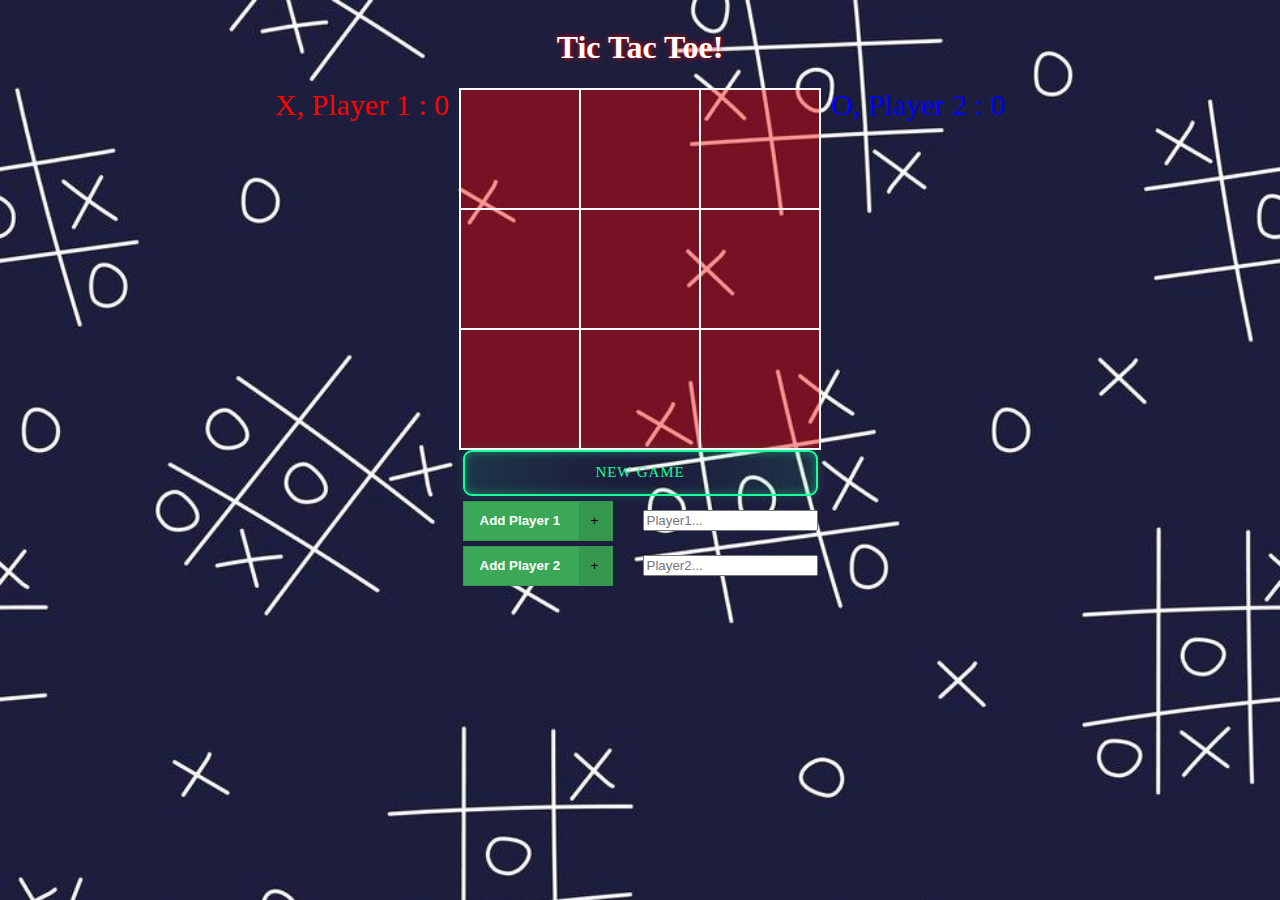
<file: index.html>
<!DOCTYPE html>
<html lang="en">
<head>
    <meta charset="UTF-8">
    <meta name="viewport" content="width=device-width, initial-scale=1.0">
    <title>Tic Tac Toe</title>
    <link rel="stylesheet" href="style.css">
    <script src="script.js" defer></script>
</head>
<body>
   
    <div class="gameContainer" id="tictactoe">
        <div class="gameTitle">
            <h1>Tic Tac Toe! </h1>
        </div>
        <div class="boardAndScore">
            <div class="player1Score">PLAYER 1 : 0</div>
            <div class="boardSpace">
                <div class="boardposition"></div>
                <div class="boardposition"></div>
                <div class="boardposition"></div>
                <div class="boardposition"></div>
                <div class="boardposition"></div>
                <div class="boardposition"></div>
                <div class="boardposition"></div>
                <div class="boardposition"></div>
                <div class="boardposition"></div>
            </div>
            <div class="player2Score">PLAYER 2 : 0</div>
        </div>
        <div class="gameButtons">
            <button class="gameStart">NEW GAME</button>
            <button class="gameAddPlayer"><span class="gameAddPlayerText">Add Player 1</span>
                <span class="gameAddPlayerIcon">+</span>
            </button>
            <input type="text" class="gameAddPlayerName" placeholder="Player1...">

            <button class="gameAddPlayer"><span class="gameAddPlayerText">Add Player 2</span>
                <span class="gameAddPlayerIcon">+</span>
            </button>
            <input type="text" class="gameAddPlayerName" placeholder="Player2...">

            
        </div>
    </div>

    <div class="scoreboard">
    </div>
    

</body>
</html>
</file>
<file: style.css>
html {
    box-sizing: border-box;
    background: url(./images/tictactoebg.jpg);
    background-size: cover;
    margin: auto;
    display: flex;
    text-align: center;
    justify-content: center;
    align-items: center;
}
h1{
    color: rgb(255, 255, 255);
    text-shadow: 0 0 5px #ff0000;
}

.boardAndScore {
    display: flex;
    gap: 10px;
    font-size: 30px;
    color: rgb(255, 255, 255);
}

.player1Score{
    color: red;
}

.player2Score{
    color: blue;
}


.boardSpace {
    width: 40vh;
    height: 40vh;
    display: grid;
    grid-template-columns: repeat(3,1fr);
    grid-template-rows: repeat(3,1fr);
    background-color: rgba(255, 0, 0, 0.4);
    
    border: 1px;
    border-style: solid;
    border-color: rgb(255, 255, 255);
}

.boardposition{
    border: 1px;
    border-style: solid;
    border-color: rgb(255, 255, 255);
}

.boardposition.circle{
    background-image: url(./images/o.png);
    background-size: contain;
}
.boardposition.cross{
    background-image: url(./images/x.png);
    background-size: contain;
}

.gameContainer {
    display: flex;
    flex-direction: column;
    flex-wrap: wrap;
    align-items: center;
    text-align: center;
    justify-content: center;
}
.gameButtons {
    max-width: 350px;  
    width: 70vw;
    display: grid;
    grid-template-columns: repeat(2,50%);
    gap: 5px;
    align-items: center;
    text-align: center;
    justify-content: center;
    
}

/* From Uiverse.io by adamgiebl */ 

.gameAddPlayer{
    flex: 0 1 auto;
    width: 50%;
}
.gameStart {
    grid-column: 1 / 3;
}
.gameStart {
    --green: #1BFD9C;
    font-size: 15px;
    padding: 0.7em 2.7em;
    letter-spacing: 0.06em;
    position: relative;
    font-family: inherit;
    border-radius: 0.6em;
    overflow: hidden;
    transition: all 0.3s;
    line-height: 1.4em;
    border: 2px solid var(--green);
    background: linear-gradient(to right, rgba(27, 253, 156, 0.1) 1%, transparent 40%,transparent 60% , rgba(27, 253, 156, 0.1) 100%);
    color: var(--green);
    box-shadow: inset 0 0 10px rgba(27, 253, 156, 0.4), 0 0 9px 3px rgba(27, 253, 156, 0.1);
  }
  
  .gameStart:hover {
    color: #82ffc9;
    box-shadow: inset 0 0 10px rgba(27, 253, 156, 0.6), 0 0 9px 3px rgba(27, 253, 156, 0.2);
  }
  
  .gameStart:before {
    content: "";
    position: absolute;
    left: -4em;
    width: 4em;
    height: 100%;
    top: 0;
    transition: transform .4s ease-in-out;
    background: linear-gradient(to right, transparent 1%, rgba(27, 253, 156, 0.1) 40%,rgba(27, 253, 156, 0.1) 60% , transparent 100%);
  }
  
  .gameStart:hover:before {
    transform: translateX(15em);
  }


  /* From Uiverse.io by andrew-demchenk0 */ 
  .gameButtons>.gameAddPlayer {
    position: relative;
    width: 150px;
    height: 40px;
    cursor: pointer;
    display: flex;
    align-items: center;
    border: 1px solid #34974d;
    background-color: #3aa856;
  }
  
    .gameButtons>.gameAddPlayer, .gameAddPlayerIcon, .gameAddPlayerText {
    transition: all 0.3s;
  }
  
    .gameButtons>.gameAddPlayer .gameAddPlayerText {
    transform: translateX(10px);
    color: #fff;
    font-weight: 600;
  }
  
    .gameButtons>.gameAddPlayer .gameAddPlayerIcon {
    position: absolute;
    transform: translateX(109px);
    height: 100%;
    width: 32px;
    background-color: #34974d;
    display: flex;
    align-items: center;
    justify-content: center;
  }
  
    .gameButtons>.gameAddPlayer .svg {
    width: 30px;
    stroke: #fff;
  }
  
    .gameButtons>.gameAddPlayer:hover {
    background: #34974d;
  }
  
    .gameButtons>.gameAddPlayer:hover .gameAddPlayerText {
    color: transparent;
  }
  
    .gameButtons>.gameAddPlayer:hover .gameAddPlayerIcon {
    width: 142px;
    transform: translateX(0);
  }
  
    .gameButtons>.gameAddPlayer:active .gameAddPlayerIcon {
    background-color: #2e8644;
  }
  
    .gameButtons>.gameAddPlayer:active {
    border: 1px solid #2e8644;
  }
</file>
